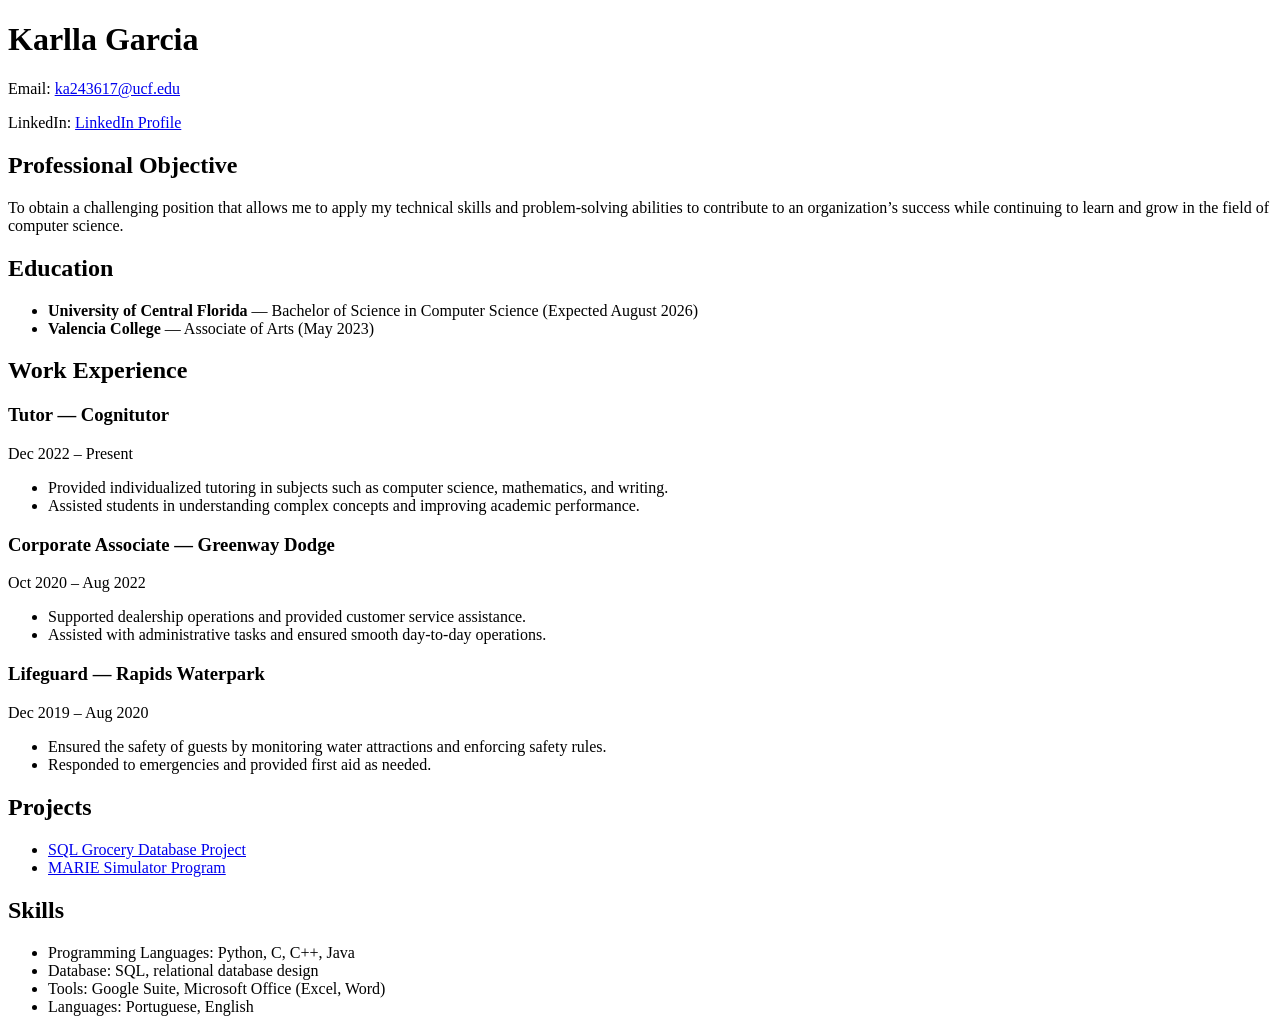
<file: index.html>
<!DOCTYPE html>
<html lang="en">
<head>
  <meta charset="UTF-8">
  <title>Karlla Garcia Resume</title>
</head>
<body>
<header>
  <h1>Karlla Garcia</h1>
  <p>Email: <a href="mailto:ka243617@ucf.edu">ka243617@ucf.edu</a></p>
  <p>LinkedIn: <a href="https://www.linkedin.com/public-profile/settings?trk=d_flagship3_profile_self_view_public_profile">LinkedIn Profile</a></p>
</header>

<main>
  <section>
    <h2>Professional Objective</h2>
    <p>To obtain a challenging position that allows me to apply my technical skills and problem‑solving abilities to contribute to an organization’s success while continuing to learn and grow in the field of computer science.</p>
  </section>

  <section>
    <h2>Education</h2>
    <ul>
      <li><strong>University of Central Florida</strong> — Bachelor of Science in Computer Science (Expected August 2026)</li>
      <li><strong>Valencia College</strong> — Associate of Arts (May 2023)</li>
    </ul>
  </section>

  <section>
    <h2>Work Experience</h2>
    <article>
      <h3>Tutor — Cognitutor</h3>
      <p>Dec 2022 – Present</p>
      <ul>
        <li>Provided individualized tutoring in subjects such as computer science, mathematics, and writing.</li>
        <li>Assisted students in understanding complex concepts and improving academic performance.</li>
      </ul>
    </article>
    <article>
      <h3>Corporate Associate — Greenway Dodge</h3>
      <p>Oct 2020 – Aug 2022</p>
      <ul>
        <li>Supported dealership operations and provided customer service assistance.</li>
        <li>Assisted with administrative tasks and ensured smooth day‑to‑day operations.</li>
      </ul>
    </article>
    <article>
      <h3>Lifeguard — Rapids Waterpark</h3>
      <p>Dec 2019 – Aug 2020</p>
      <ul>
        <li>Ensured the safety of guests by monitoring water attractions and enforcing safety rules.</li>
        <li>Responded to emergencies and provided first aid as needed.</li>
      </ul>
    </article>
  </section>

  <section>
    <h2>Projects</h2>
    <ul>
      <li><a href="project1.html">SQL Grocery Database Project</a></li>
      <li><a href="project2.html">MARIE Simulator Program</a></li>
    </ul>
  </section>

  <section>
    <h2>Skills</h2>
    <ul>
      <li>Programming Languages: Python, C, C++, Java</li>
      <li>Database: SQL, relational database design</li>
      <li>Tools: Google Suite, Microsoft Office (Excel, Word)</li>
      <li>Languages: Portuguese, English</li>
    </ul>
  </section>
</main>
</body>
</html>
</file>
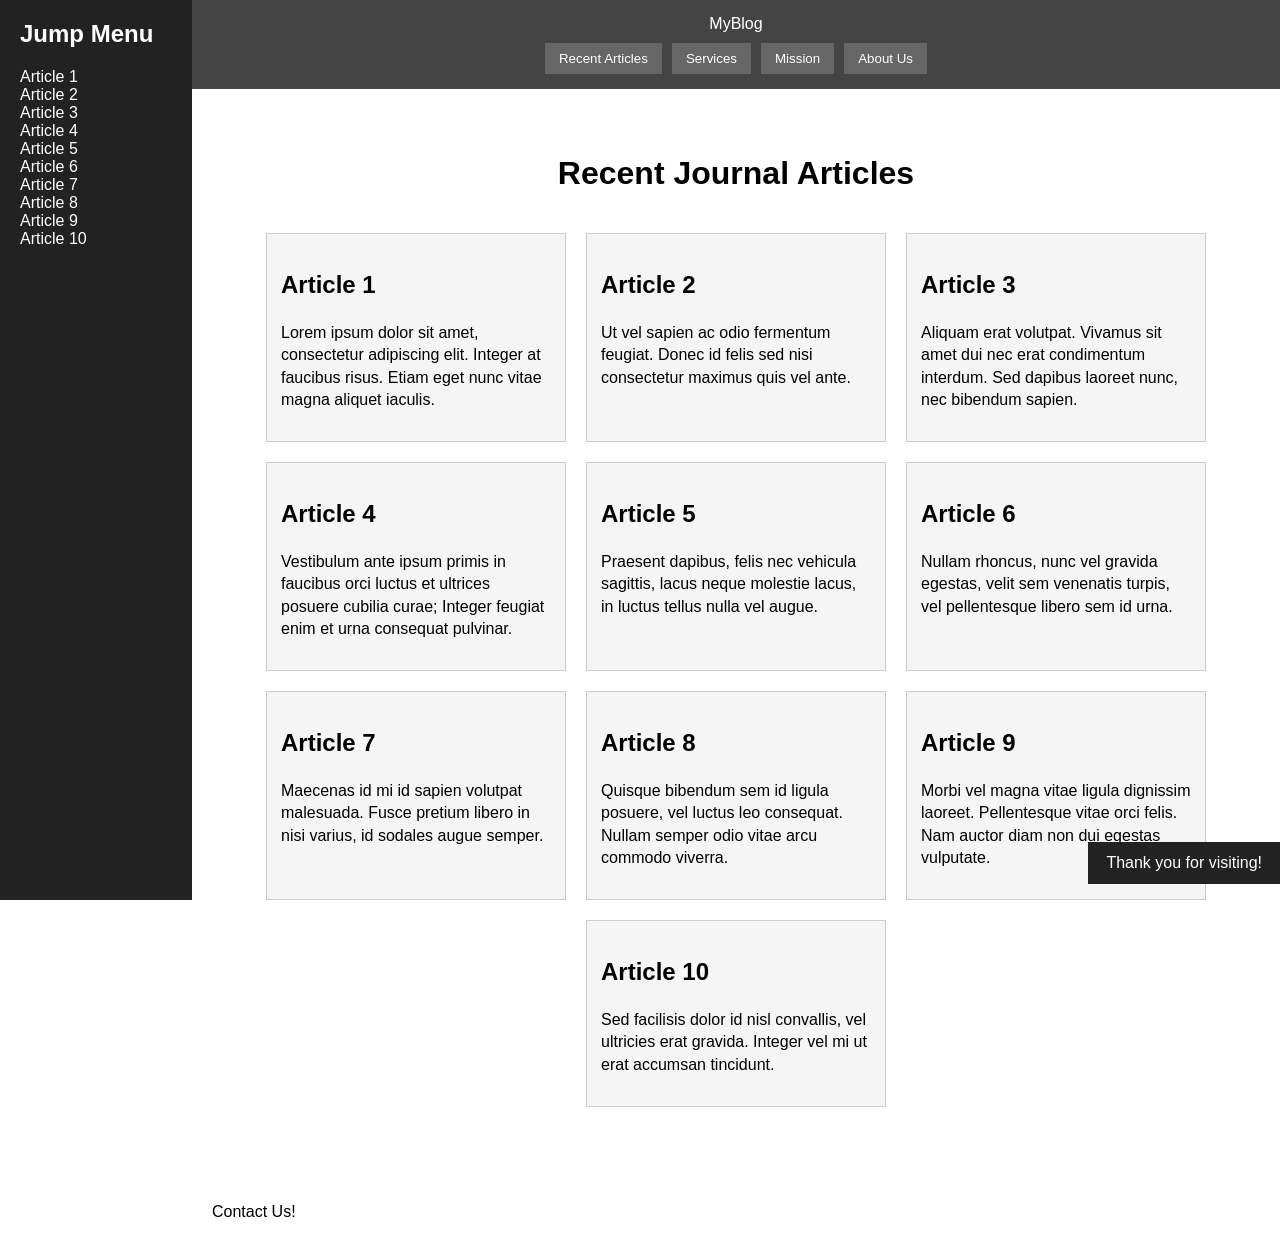
<file: CSSPositioning.html>
<!DOCTYPE html>
<html lang="en">
<head>
  <meta charset="UTF-8">
  <title>CSS Positioning</title>
  <link rel="stylesheet" href="CSSPositioning.css">
</head>
<body>
  <nav id="jumpMenu">
    <h2>Jump Menu</h2>
    <a href="#a1">Article 1</a><br>
    <a href="#a2">Article 2</a><br>
    <a href="#a3">Article 3</a><br>
    <a href="#a4">Article 4</a><br>
    <a href="#a5">Article 5</a><br>
    <a href="#a6">Article 6</a><br>
    <a href="#a7">Article 7</a><br>
    <a href="#a8">Article 8</a><br>
    <a href="#a9">Article 9</a><br>
    <a href="#a10">Article 10</a>
  </nav>

  <main>
    <header>
      <p>MyBlog</p>
      <nav>
        <button>Recent Articles</button>
        <button>Services</button>
        <button>Mission</button>
        <button>About Us</button>
      </nav>
    </header>

    <h1>Recent Journal Articles</h1>

    <div id="container">
      <article id="a1"><h2>Article 1</h2><p>Lorem ipsum dolor sit amet, consectetur adipiscing elit. Integer at faucibus risus. Etiam eget nunc vitae magna aliquet iaculis.</p></article>
      <article id="a2"><h2>Article 2</h2><p>Ut vel sapien ac odio fermentum feugiat. Donec id felis sed nisi consectetur maximus quis vel ante.</p></article>
      <article id="a3"><h2>Article 3</h2><p>Aliquam erat volutpat. Vivamus sit amet dui nec erat condimentum interdum. Sed dapibus laoreet nunc, nec bibendum sapien.</p></article>
      <article id="a4"><h2>Article 4</h2><p>Vestibulum ante ipsum primis in faucibus orci luctus et ultrices posuere cubilia curae; Integer feugiat enim et urna consequat pulvinar.</p></article>
      <article id="a5"><h2>Article 5</h2><p>Praesent dapibus, felis nec vehicula sagittis, lacus neque molestie lacus, in luctus tellus nulla vel augue.</p></article>
      <article id="a6"><h2>Article 6</h2><p>Nullam rhoncus, nunc vel gravida egestas, velit sem venenatis turpis, vel pellentesque libero sem id urna.</p></article>
      <article id="a7"><h2>Article 7</h2><p>Maecenas id mi id sapien volutpat malesuada. Fusce pretium libero in nisi varius, id sodales augue semper.</p></article>
      <article id="a8"><h2>Article 8</h2><p>Quisque bibendum sem id ligula posuere, vel luctus leo consequat. Nullam semper odio vitae arcu commodo viverra.</p></article>
      <article id="a9"><h2>Article 9</h2><p>Morbi vel magna vitae ligula dignissim laoreet. Pellentesque vitae orci felis. Nam auctor diam non dui egestas vulputate.</p></article>
      <article id="a10"><h2>Article 10</h2><p>Sed facilisis dolor id nisl convallis, vel ultricies erat gravida. Integer vel mi ut erat accumsan tincidunt.</p></article>
    </div>

    <p id="thanks">Thank you for visiting!</p>

    <footer>
      <p>Contact Us!</p>
    </footer>
  </main>
</body>
</html>
</file>
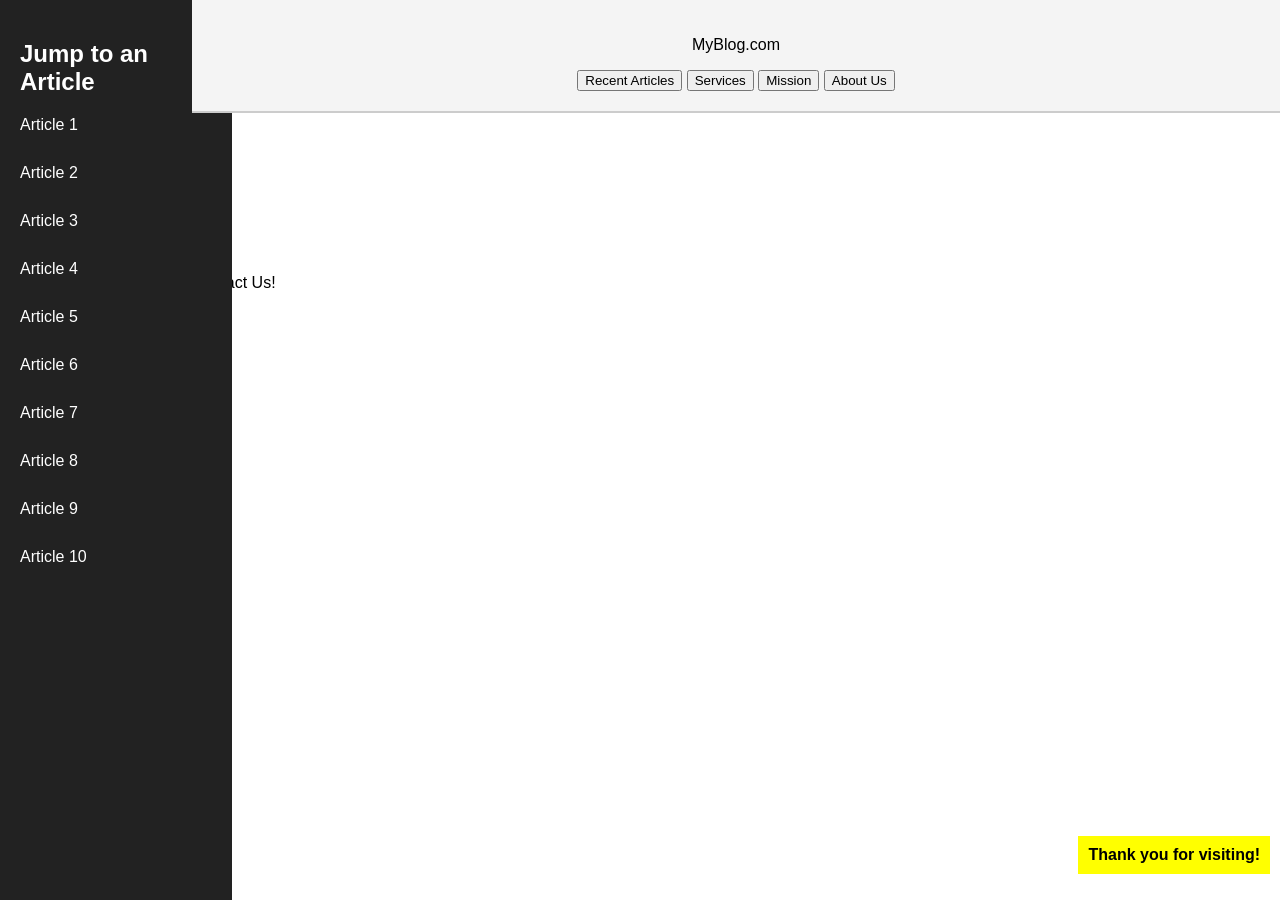
<file: indexx.html>
<!DOCTYPE html>
<html lang="en">
<head>
    <link rel="stylesheet" href="style.css">
</head>

<body>
    <nav id="jumpMenu">
        <h2>Jump to an Article</h2>
        <a href="#a1">Article 1</a><br>
        <a href="#a2">Article 2</a><br>
        <a href="#a3">Article 3</a><br>
        <a href="#a4">Article 4</a><br>
        <a href="#a5">Article 5</a><br>
        <a href="#a6">Article 6</a><br>
        <a href="#a7">Article 7</a><br>
        <a href="#a8">Article 8</a><br>
        <a href="#a9">Article 9</a><br>
        <a href="#a10">Article 10</a>
    </nav>

    <main>
        <header>
            <p>MyBlog.com</p>
            <nav>
                <button>Recent Articles</button>
                <button>Services</button>
                <button>Mission</button>
                <button>About Us</button>
            </nav>
        </header>

        <h1>Recent Journal Articles</h1>

        <div id="container">
            <!-- KEEP ALL YOUR ARTICLES EXACTLY AS THEY WERE -->
        </div>

        <p id="thanks">Thank you for visiting!</p>

        <footer>
            <p>Contact Us!</p>
        </footer>
    </main>
</body>
</html>
</file>
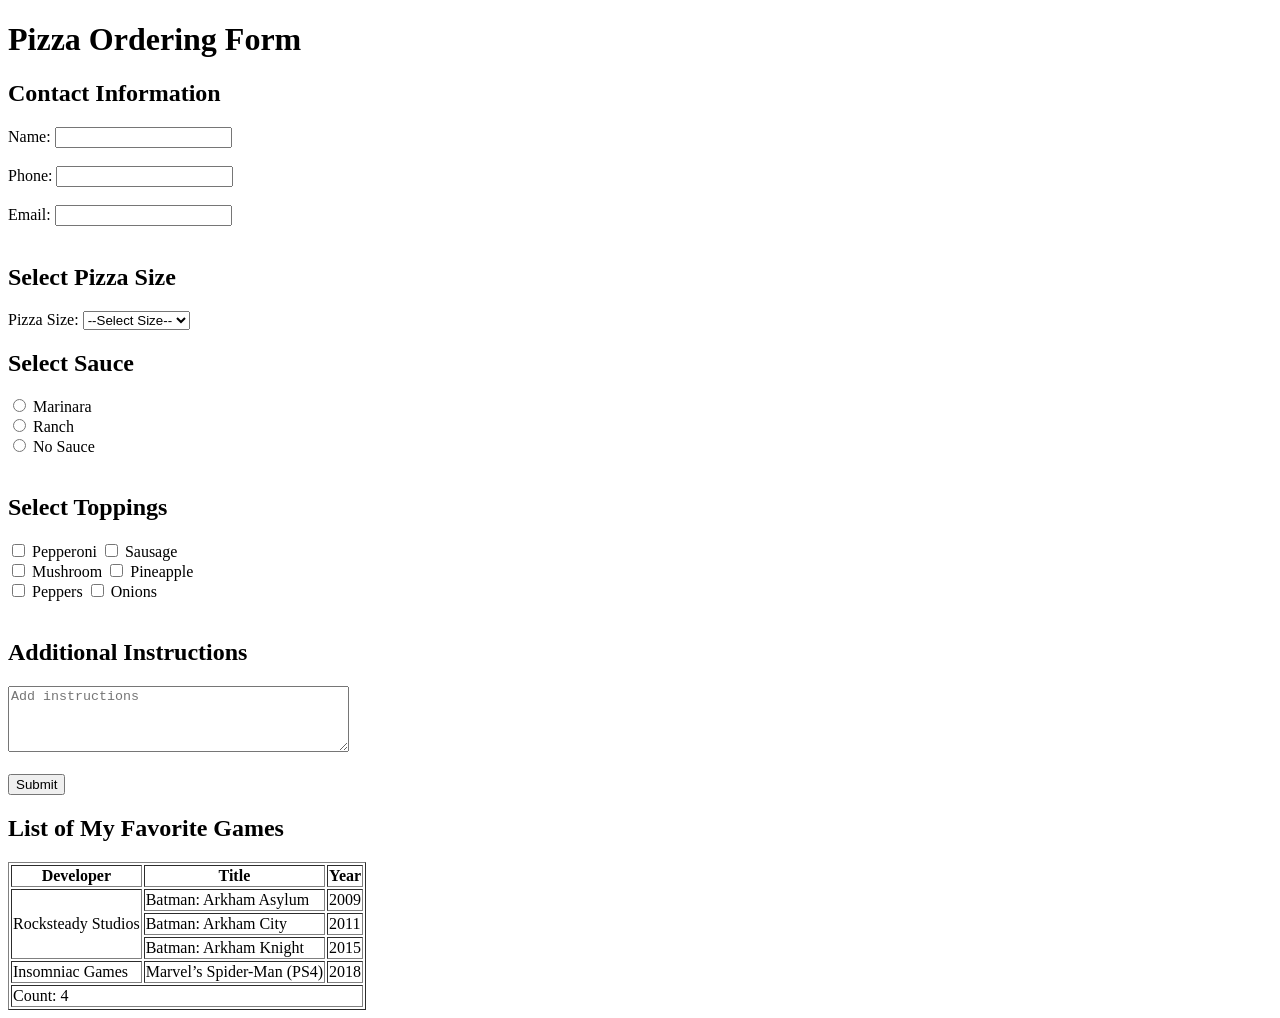
<file: pizza.html>
<!DOCTYPE html>
<html lang="en">
<head>
    <meta charset="UTF-8">
    <title>Pizza Ordering Form</title>
</head>

<body>

<header>
    <h1>Pizza Ordering Form</h1>
</header>

<main>

    <section>
        <h2>Contact Information</h2>

        <form action="#" method="post">

            <label for="name">Name:</label>
            <input type="text" id="name" name="name" required><br><br>

            <label for="phone">Phone:</label>
            <input type="tel" id="phone" name="phone" required><br><br>

            <label for="email">Email:</label>
            <input type="email" id="email" name="email" required><br><br>

            <h2>Select Pizza Size</h2>

            <label for="size">Pizza Size:</label>
            <select id="size" name="size" required>
                <option value="">--Select Size--</option>
                <option value="Medium">Medium</option>
                <option value="Large">Large</option>
                <option value="XLarge">XLarge</option>
            </select>

            <h2>Select Sauce</h2>

            <input type="radio" id="marinara" name="sauce" value="Marinara" required>
            <label for="marinara">Marinara</label><br>

            <input type="radio" id="ranch" name="sauce" value="Ranch">
            <label for="ranch">Ranch</label><br>

            <input type="radio" id="nosauce" name="sauce" value="No Sauce">
            <label for="nosauce">No Sauce</label><br><br>

            <h2>Select Toppings</h2>

            <input type="checkbox" id="pepperoni" name="toppings" value="Pepperoni">
            <label for="pepperoni">Pepperoni</label>

            <input type="checkbox" id="sausage" name="toppings" value="Sausage">
            <label for="sausage">Sausage</label><br>

            <input type="checkbox" id="mushroom" name="toppings" value="Mushroom">
            <label for="mushroom">Mushroom</label>

            <input type="checkbox" id="pineapple" name="toppings" value="Pineapple">
            <label for="pineapple">Pineapple</label><br>

            <input type="checkbox" id="peppers" name="toppings" value="Peppers">
            <label for="peppers">Peppers</label>

            <input type="checkbox" id="onions" name="toppings" value="Onions">
            <label for="onions">Onions</label><br><br>

            <h2>Additional Instructions</h2>
            <textarea rows="4" cols="40" placeholder="Add instructions"></textarea><br><br>

            <input type="submit" value="Submit">

        </form>
    </section>

    <section>
        <h2>List of My Favorite Games</h2>

        <table border="1">
            <thead>
                <tr>
                    <th>Developer</th>
                    <th>Title</th>
                    <th>Year</th>
                </tr>
            </thead>

            <tbody>
                <tr>
                    <td rowspan="3">Rocksteady Studios</td>
                    <td>Batman: Arkham Asylum</td>
                    <td>2009</td>
                </tr>
                <tr>
                    <td>Batman: Arkham City</td>
                    <td>2011</td>
                </tr>
                <tr>
                    <td>Batman: Arkham Knight</td>
                    <td>2015</td>
                </tr>
                <tr>
                    <td>Insomniac Games</td>
                    <td>Marvel’s Spider-Man (PS4)</td>
                    <td>2018</td>
                </tr>
                <tr>
                    <td colspan="3">Count: 4</td>
                </tr>
            </tbody>
        </table>

    </section>

</main>

</body>
</html>
</file>
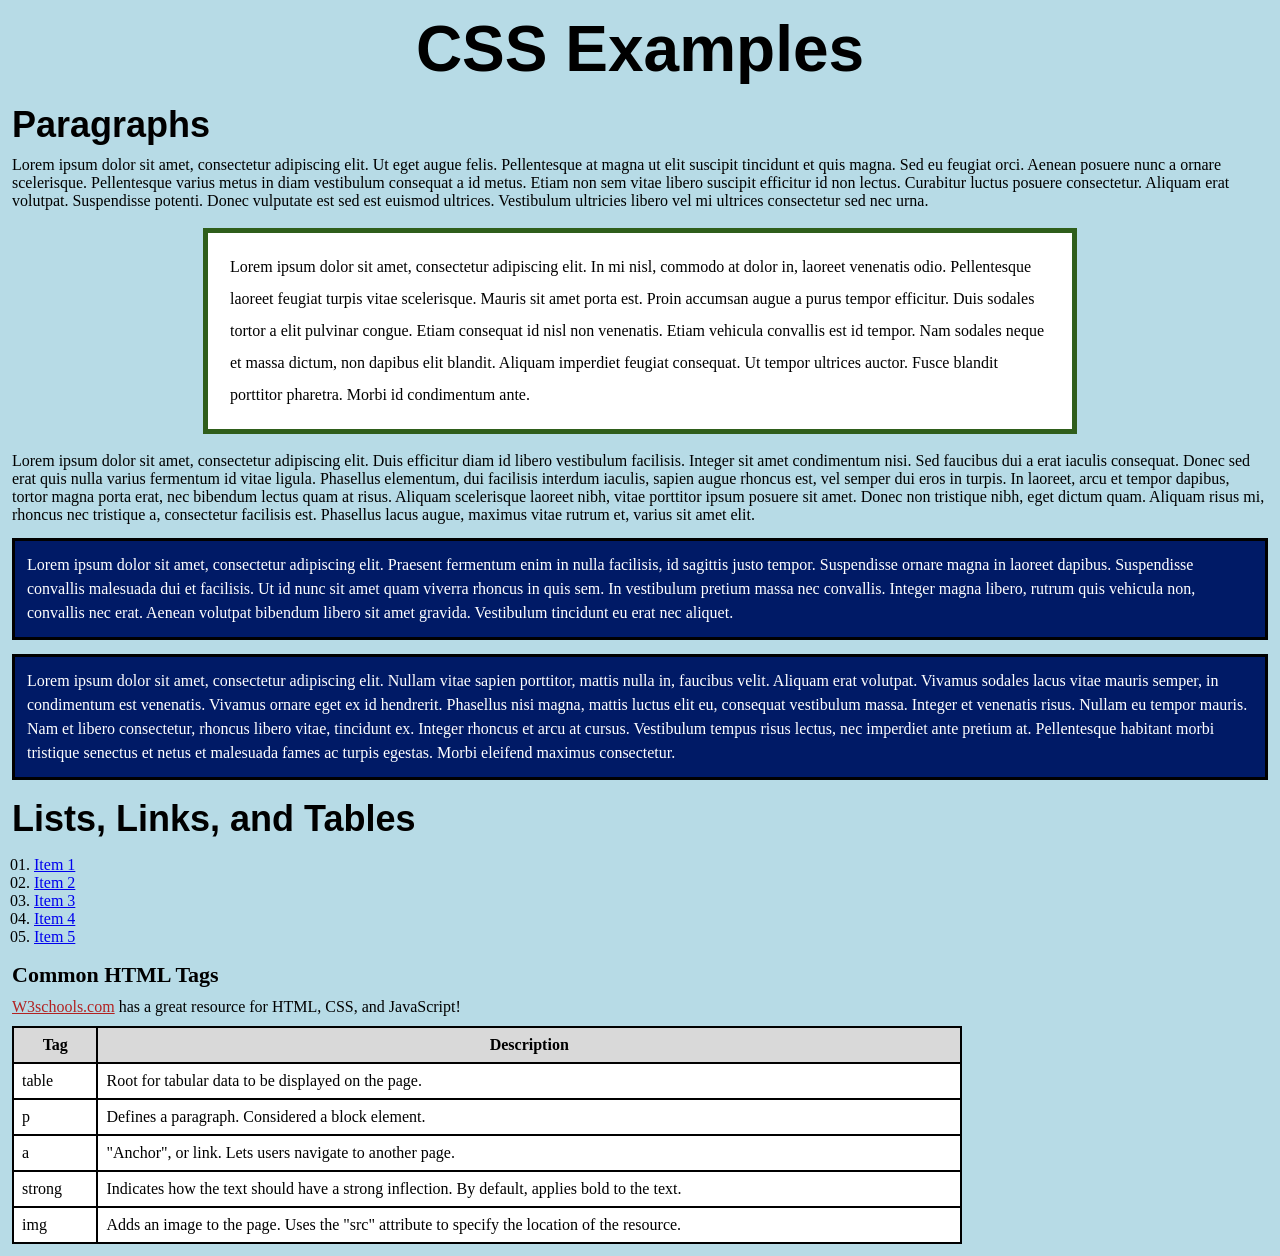
<file: basiccss/5_CSS1-1.html>
<!DOCTYPE html>

<html lang="en">
	<head>
		<title>CSS Examples</title>
		<link rel="stylesheet" href="5_css1.css">
	</head>
	
	<body>
		<h1>CSS Examples</h1>
		
		<article>
		<h2>Paragraphs</h2>
			<section>
				<p>Lorem ipsum dolor sit amet, consectetur adipiscing elit. Ut eget augue felis. Pellentesque at magna ut elit suscipit tincidunt et quis magna. Sed eu feugiat orci. Aenean posuere nunc a ornare scelerisque. Pellentesque varius metus in diam vestibulum consequat a id metus. Etiam non sem vitae libero suscipit efficitur id non lectus. Curabitur luctus posuere consectetur. Aliquam erat volutpat. Suspendisse potenti. Donec vulputate est sed est euismod ultrices. Vestibulum ultricies libero vel mi ultrices consectetur sed nec urna.</p>

				<p id="paragraph2">Lorem ipsum dolor sit amet, consectetur adipiscing elit. In mi nisl, commodo at dolor in, laoreet venenatis odio. Pellentesque laoreet feugiat turpis vitae scelerisque. Mauris sit amet porta est. Proin accumsan augue a purus tempor efficitur. Duis sodales tortor a elit pulvinar congue. Etiam consequat id nisl non venenatis. Etiam vehicula convallis est id tempor. Nam sodales neque et massa dictum, non dapibus elit blandit. Aliquam imperdiet feugiat consequat. Ut tempor ultrices auctor. Fusce blandit porttitor pharetra. Morbi id condimentum ante.</p>

				<p>Lorem ipsum dolor sit amet, consectetur adipiscing elit. Duis efficitur diam id libero vestibulum facilisis. Integer sit amet condimentum nisi. Sed faucibus dui a erat iaculis consequat. Donec sed erat quis nulla varius fermentum id vitae ligula. Phasellus elementum, dui facilisis interdum iaculis, sapien augue rhoncus est, vel semper dui eros in turpis. In laoreet, arcu et tempor dapibus, tortor magna porta erat, nec bibendum lectus quam at risus. Aliquam scelerisque laoreet nibh, vitae porttitor ipsum posuere sit amet. Donec non tristique nibh, eget dictum quam. Aliquam risus mi, rhoncus nec tristique a, consectetur facilisis est. Phasellus lacus augue, maximus vitae rutrum et, varius sit amet elit.</p>

				<p class="blue">Lorem ipsum dolor sit amet, consectetur adipiscing elit. Praesent fermentum enim in nulla facilisis, id sagittis justo tempor. Suspendisse ornare magna in laoreet dapibus. Suspendisse convallis malesuada dui et facilisis. Ut id nunc sit amet quam viverra rhoncus in quis sem. In vestibulum pretium massa nec convallis. Integer magna libero, rutrum quis vehicula non, convallis nec erat. Aenean volutpat bibendum libero sit amet gravida. Vestibulum tincidunt eu erat nec aliquet.</p>

				<p class="blue">Lorem ipsum dolor sit amet, consectetur adipiscing elit. Nullam vitae sapien porttitor, mattis nulla in, faucibus velit. Aliquam erat volutpat. Vivamus sodales lacus vitae mauris semper, in condimentum est venenatis. Vivamus ornare eget ex id hendrerit. Phasellus nisi magna, mattis luctus elit eu, consequat vestibulum massa. Integer et venenatis risus. Nullam eu tempor mauris. Nam et libero consectetur, rhoncus libero vitae, tincidunt ex. Integer rhoncus et arcu at cursus. Vestibulum tempus risus lectus, nec imperdiet ante pretium at. Pellentesque habitant morbi tristique senectus et netus et malesuada fames ac turpis egestas. Morbi eleifend maximus consectetur.</p>

			</section>
		</article>
		
		<article>
		<h2>Lists, Links, and Tables</h2>
			<ol>
				<li><a href="#">Item 1</a></li>
				<li><a href="#">Item 2</a></li>
				<li><a href="#">Item 3</a></li>
				<li><a href="#">Item 4</a></li>
				<li><a href="#">Item 5</a></li>
			</ol>
			<section>
				<h3>Common HTML Tags</h3>
				<p><a href="http://www.w3schools.com" target="_blank">W3schools.com</a> has a great resource for HTML, CSS, and JavaScript!</p>
				<table>
					<tr><th>Tag</th><th>Description</th></tr>
					<tr><td>table</td><td>Root for tabular data to be displayed on the page.</td></tr>
					<tr><td>p</td><td>Defines a paragraph.  Considered a block element.</td></tr>
					<tr><td>a</td><td>"Anchor", or link.  Lets users navigate to another page.</td></tr>
					<tr><td>strong</td><td>Indicates how the text should have a strong inflection.  By default, applies bold to the text.</td></tr>
					<tr><td>img</td><td>Adds an image to the page.  Uses the "src" attribute to specify the location of the resource.</td></tr>
				</table>
			</section>
		</article>
	</body>
</html>
</file>
<file: CSSPositioning.css>
:root{
  --menuW: 15%;
  --headerW: calc(100% - var(--menuW));
}

body{
  margin:0;
  font-family: Arial, Helvetica, sans-serif;
}

#jumpMenu{
  position: fixed;
  top: 0;
  left: 0;
  width: var(--menuW);
  height: 100vh;
  overflow:auto;
  background:#222;
  color:#fff;
  padding: 20px;
  box-sizing: border-box;
}

#jumpMenu h2{
  margin-top: 0;
}

#jumpMenu a{
  color:#fff;
  text-decoration: none;
}

main{
  margin-left: var(--menuW);
}

header{
  position: fixed;
  top: 0;
  left: var(--menuW);
  width: var(--headerW);
  background:#444;
  color:#fff;
  text-align:center;
  padding: 15px 0;
  box-sizing: border-box;
}

header p{ margin:0; }

header nav{
  margin-top: 10px;
  display:flex;
  justify-content:center;
  gap:10px;
  flex-wrap:wrap;
}

header button{
  border:0;
  padding: 8px 14px;
  background:#666;
  color:#fff;
  cursor:pointer;
}

h1{
  margin-top: 155px;
  text-align:center;
}

#container{
  display:flex;
  flex-wrap:wrap;
  justify-content:center;
  gap:20px;
  padding: 20px;
  box-sizing: border-box;
}

article{
  width: 300px;
  box-sizing:border-box;
  border:1px solid #ccc;
  background:#f5f5f5;
  padding: 14px;
  line-height:1.4;
}

#thanks{
  position: fixed;
  bottom: 0;
  right: 0;
  background:#222;
  color:#fff;
  padding: 12px 18px;
}

footer{
  margin-top: 40px;
  padding: 20px;
  box-sizing: border-box;
}

footer p span{ font-weight:bold; }
footer a{ color: inherit; }

@media (max-width: 900px){
  :root{
    --menuW: 25%;
    --headerW: calc(100% - var(--menuW));
  }
  article{
    width: min(300px, calc(100% - 40px));
  }
}
</file>
<file: style.css>
body {
    margin: 0;
    font-family: Arial, Helvetica, sans-serif;
}

/* LEFT JUMP MENU */
#jumpMenu {
    position: fixed;
    top: 0;
    left: 0;
    width: 15%;
    height: 100vh;
    background: #222;
    color: white;
    padding: 20px;
    overflow-y: auto;
}

#jumpMenu a {
    color: white;
    text-decoration: none;
    display: block;
    margin: 6px 0;
}

/* MAIN AREA OFFSET */
main {
    margin-left: 15%;
}

/* HEADER FIXED AT TOP */
header {
    position: fixed;
    top: 0;
    left: 15%;
    width: 85%;
    background: #f4f4f4;
    text-align: center;
    padding: 20px 0;
    border-bottom: 2px solid #ccc;
    z-index: 1000;
}

/* ARTICLES CONTAINER */
#container {
    margin-top: 160px;
    display: flex;
    flex-wrap: wrap;
    justify-content: center;
    gap: 20px;
    padding: 20px;
}

/* EACH ARTICLE */
article {
    width: 300px;
    background: #e9e9e9;
    padding: 15px;
    border-radius: 8px;
    line-height: 1.5;
}

/* THANK YOU BOTTOM RIGHT */
#thanks {
    position: fixed;
    bottom: 10px;
    right: 10px;
    background: yellow;
    padding: 10px;
    font-weight: bold;
}
</file>
<file: basiccss/5_css1.css>
/* Background + page spacing */
body {
  background: #b7dbe6;
  margin: 0;
  padding: 12px;
  font-family: "Times New Roman", Times, serif;
}

/* Big centered title */
h1 {
  text-align: center;
  font-size: 64px;
  font-family: Arial, Helvetica, sans-serif;
  font-weight: 800;
  margin: 0 0 10px 0;
}

/* Section headers */
h2 {
  font-size: 36px;
  font-family: Arial, Helvetica, sans-serif;
  font-weight: 800;
  margin: 18px 0 10px 0;
}

/* Common HTML Tags header */
h3 {
  font-size: 22px;
  font-weight: 800;
  margin: 16px 0 8px 0;
}

/* Paragraph base spacing */
p {
  margin: 10px 0;
}

/* The boxed 2nd paragraph */
#paragraph2 {
  width: 820px;
  margin: 18px auto;
  padding: 18px 22px;
  border: 5px solid #2f5e1b;
  background: #ffffff;
  line-height: 2.0;
}

/* Dark blue paragraphs */
.blue {
  background: #001a66;
  color: #ffffff;
  padding: 12px;
  border: 3px solid #000000;
  margin: 14px 0;
  line-height: 1.5;
}

/* Ordered list with 2 digits */
ol {
  list-style-type: decimal-leading-zero;
  padding-left: 22px;
}

/* Default link color (list items) */
a {
  color: #0000ee;
}

/* W3Schools link is different (reddish) */
a[href*="w3schools"] {
  color: #b22222;
}

/* Table styling */
table {
  border-collapse: collapse;
  width: 950px;
  margin-top: 10px;
}

th {
  background: #d9d9d9;
  font-weight: 800;
}

td {
  background: #ffffff;
}

/* Borders for ALL cells */
table, th, td {
  border: 2px solid #000000;
  padding: 8px;
}
</file>
